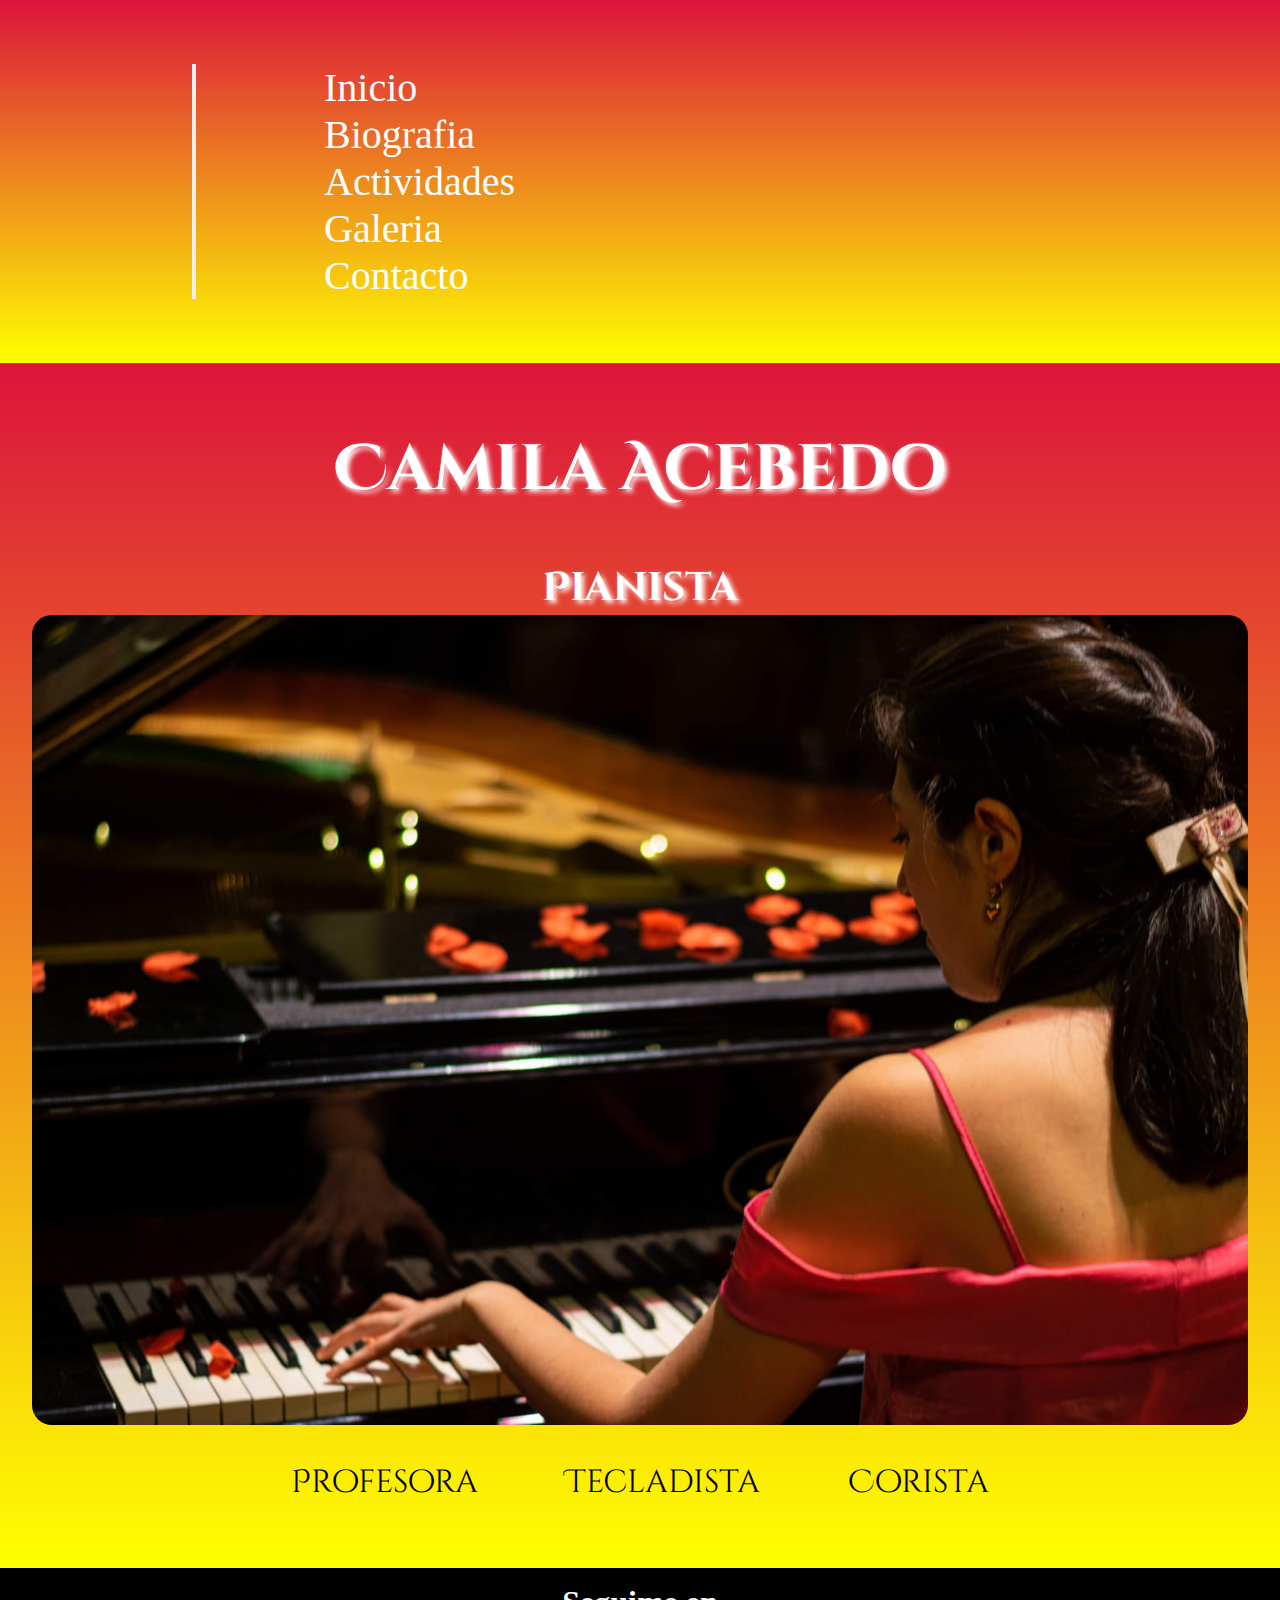
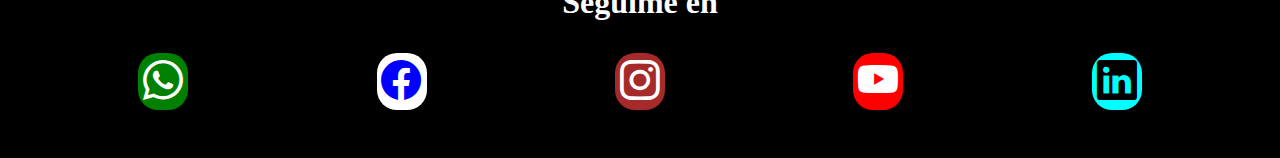
<file: index.html>
<!DOCTYPE html>
<html lang="en">

<head>
  <meta charset="UTF-8">
  <meta name="viewport" content="width=S, initial-scale=1.0">
  <meta name="description" content="camila acebedo-pianista-profesora-corista-tecladista-clases online">
  <link rel="preconnect" href="https://fonts.googleapis.com">
  <link rel="preconnect" href="https://fonts.gstatic.com" crossorigin>
  <link href="https://fonts.googleapis.com/css2?family=Cinzel+Decorative&display=swap" rel="stylesheet">
  <link rel="stylesheet" href="https://cdn.jsdelivr.net/npm/bootstrap-icons@1.11.2/font/bootstrap-icons.min.css">
  <link href="https://cdn.jsdelivr.net/npm/bootstrap@5.3.2/dist/css/bootstrap.min.css" rel="stylesheet"
    integrity="sha384-T3c6CoIi6uLrA9TneNEoa7RxnatzjcDSCmG1MXxSR1GAsXEV/Dwwykc2MPK8M2HN" crossorigin="anonymous">
  <link rel="stylesheet" href="./css/style.css">
  <title>Camila Acebedo-Profesora de Piano</title>
</head>

<body>
  <header>
    <nav class="navbar navbar-expand-lg">
      <div class="container-fluid">
        <a class="navbar-brand" href="#"></a>
        <button class="navbar-toggler" type="button" data-bs-toggle="collapse" data-bs-target="#navbarNavDropdown"
          aria-controls="navbarNavDropdown" aria-expanded="false" aria-label="Toggle navigation">
          <span class="navbar-toggler-icon"></span>
        </button>
        <div class="collapse navbar-collapse" id="navbarNavDropdown">
          <ul class="navbar-nav">
            <li class="nav-item">
              <a class="nav-link active" aria-current="page" href="./index.html">Inicio</a>
            </li>
            <li class="nav-item">
              <a class="nav-link" href="./paginas/biografia.html">Biografia</a>
            </li>
            <li class="nav-item">
              <a class="nav-link" href="./paginas/actividades.html">Actividades</a>
            </li>
            <li class="nav-item">
              <a class="nav-link" href="./paginas/galeria.html">Galeria</a>
            </li>
            <li class="nav-item">
              <a class="nav-link" href="./paginas/contacto.html">Contacto</a>
            </li>
          </ul>
        </div>
      </div>
    </nav>
  </header>
  
  <main>
    <section class="portada-index">
      <div class="portada-texto">
        <h1 class="fonts">Camila Acebedo</h1>
        <h2>Pianista</h2>
      </div>
      <div>
        <img src="./img-cami/foto7-camila.jpg" alt="participante de certamen internacional">
      </div>
      <div class="portada-item">
        <ul>
          <li>Profesora</li>
          <li>Tecladista</li>
          <li>Corista</li>
        </ul>
      </div>
    </section>
  </main>
  
  <footer>
    <h3 class="footer-titulo">Seguime en</h3>
    <nav class="footer-nav">
      <div class="icono-w">
        <a href="https://wa.me/543516820598"><i class="bi bi-whatsapp"></i></a>
      </div>
      <div class="icono-f">
        <a href="https://www.facebook.com/camila.acebedo?mibextid=ZbWKwL"><i class="bi bi-facebook"></i></a>
      </div>
      <div class="icono-ins">
        <a href="https://www.instagram.com/camiacebedo?utm_source=qr&igsh=dnJzM2x5bWp3dDhm "><i
          class="bi bi-instagram"></i></a>
      </div>
      <div class="icono-y">
        <a href="https://www.youtube.com/channel/UCC2XRpUpONZikoXxnPGktbw "><i class="bi bi-youtube"></i></a>
      </div>
      <div class="icono-l">
        <i class="bi bi-linkedin"></i>
      </div>
    </nav>
  </footer>
  
  <script src="https://cdn.jsdelivr.net/npm/bootstrap@5.3.2/dist/js/bootstrap.bundle.min.js"
    integrity="sha384-C6RzsynM9kWDrMNeT87bh95OGNyZPhcTNXj1NW7RuBCsyN/o0jlpcV8Qyq46cDfL"
    crossorigin="anonymous"></script>

</body>
</html>
</file>
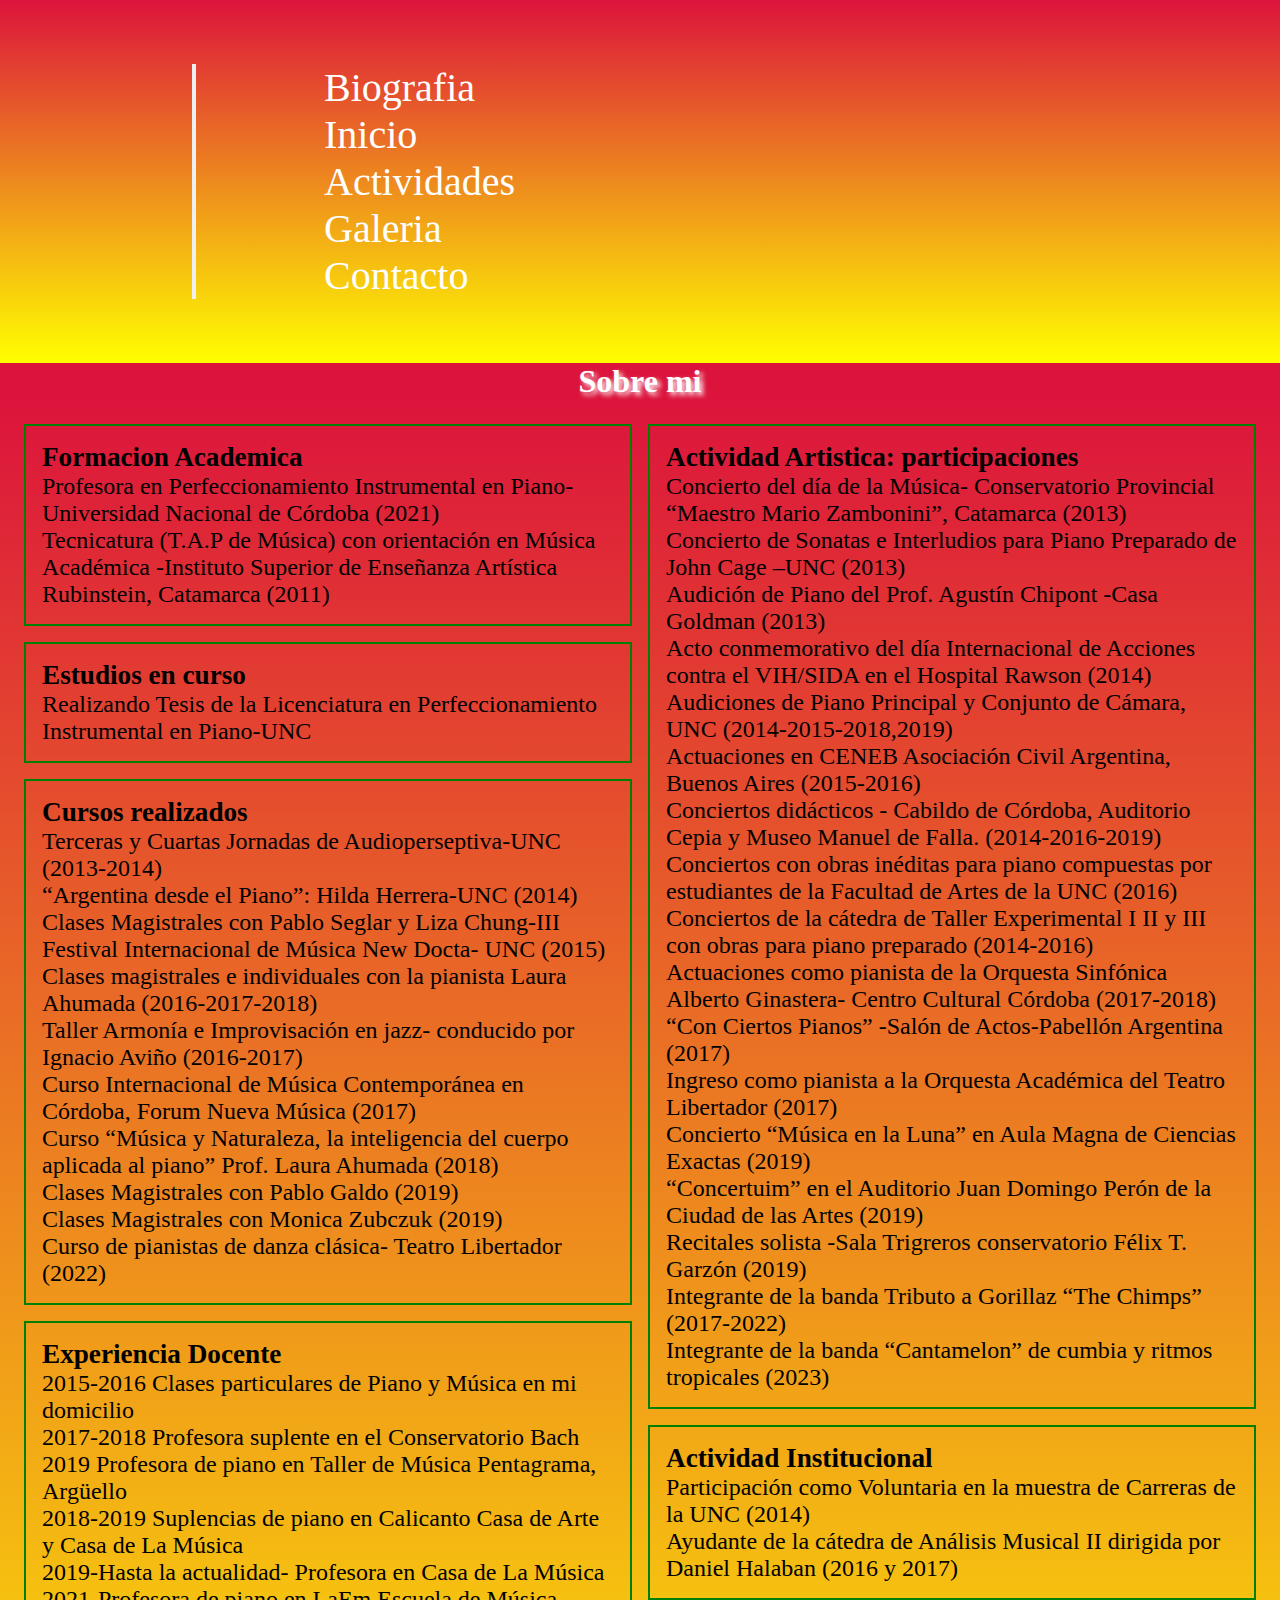
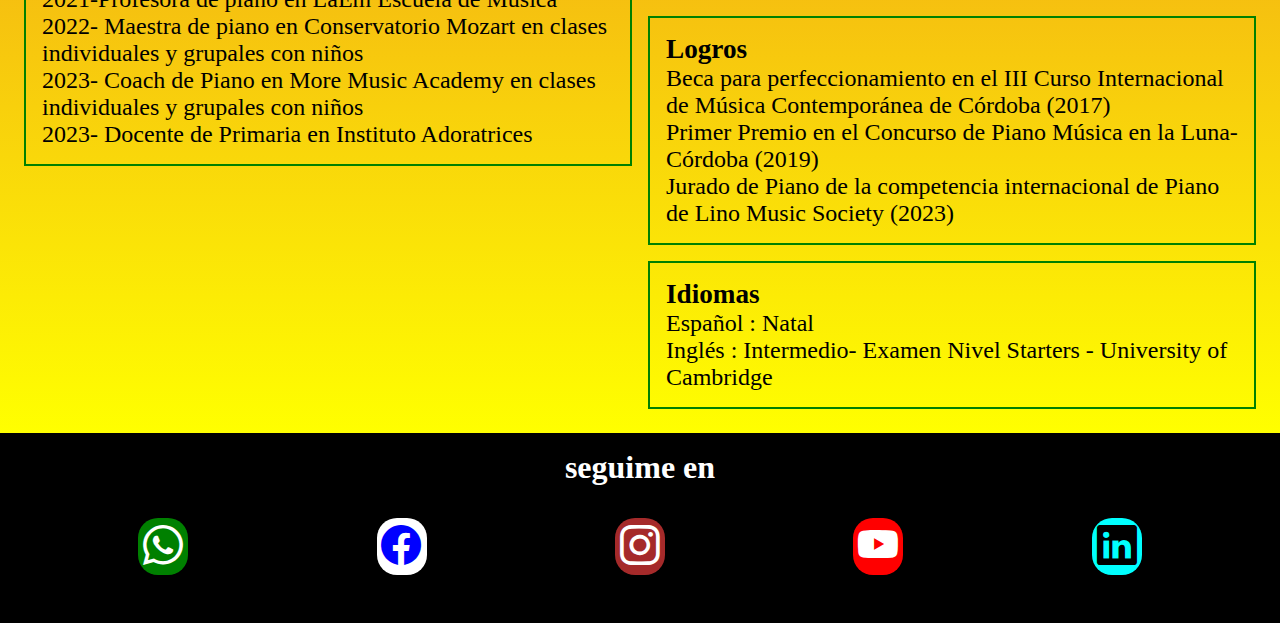
<file: paginas/biografia.html>
<!DOCTYPE html>
<html lang="en">

<head>
    <meta charset="UTF-8">
    <meta name="viewport" content="width=device-width, initial-scale=1.0">
    <meta name="description"
        content="camila acebedo-estudios realizados-cursos-experiencia docente-actividad artistica/institucional">
    <link rel="stylesheet" href="https://cdn.jsdelivr.net/npm/bootstrap-icons@1.11.2/font/bootstrap-icons.min.css">
    <link href="https://cdn.jsdelivr.net/npm/bootstrap@5.3.2/dist/css/bootstrap.min.css" rel="stylesheet"
        integrity="sha384-T3c6CoIi6uLrA9TneNEoa7RxnatzjcDSCmG1MXxSR1GAsXEV/Dwwykc2MPK8M2HN" crossorigin="anonymous">
    <link rel="stylesheet" href="../css/style.css">
    <title>Biografia de Camila Acebedo</title>
</head>

<body>
    <header>
        <nav class="navbar navbar-expand-lg">
            <div class="container-fluid">
                <a class="navbar-brand" href=""></a>
                <button class="navbar-toggler" type="button" data-bs-toggle="collapse"
                    data-bs-target="#navbarNavDropdown" aria-controls="navbarNavDropdown" aria-expanded="false"
                    aria-label="Toggle navigation">
                    <span class="navbar-toggler-icon"></span>
                </button>
                <div class="collapse navbar-collapse" id="navbarNavDropdown">
                    <ul class="navbar-nav">
                        <li class="nav-item">
                            <a class="nav-link active" aria-current="page" href="./biografia.html">Biografia</a>
                        </li>
                        <li class="nav-item">
                            <a class="nav-link" href="../index.html">Inicio</a>
                        </li>
                        <li class="nav-item">
                            <a class="nav-link" href="./actividades.html">Actividades</a>
                        </li>
                        <li class="nav-item">
                            <a class="nav-link" href="./galeria.html">Galeria</a>
                        </li>
                        <li class="nav-item">
                            <a class="nav-link" href="./contacto.html">Contacto</a>
                        </li>
                    </ul>
                </div>
            </div>
        </nav>
    </header>
    
    <main>
        <h1 class="titulo-biografia">Sobre mi</h1>
        <div class="cont-caja">
            <div class="cont-1">
                <section class="caja">
                    <h2 class="item-biografia">Formacion Academica</h2>
                    <p class="parrafo">Profesora en Perfeccionamiento Instrumental en Piano-Universidad Nacional de
                        Córdoba (2021) <br>
                        Tecnicatura (T.A.P de Música) con orientación en Música Académica -Instituto Superior de
                        Enseñanza Artística
                        Rubinstein, Catamarca (2011)
                    </p>
                </section>
                <section class="caja">
                    <h2 class="item-biografia">Estudios en curso</h2>
                    <p class="parrafo">Realizando Tesis de la Licenciatura en Perfeccionamiento Instrumental en
                        Piano-UNC </p>
                </section>
                <section class="caja">
                    <h2 class="item-biografia">Cursos realizados</h2>
                    <p class="parrafo"> Terceras y Cuartas Jornadas de Audioperseptiva-UNC (2013-2014) <br>
                        “Argentina desde el Piano”: Hilda Herrera-UNC (2014) <br>
                        Clases Magistrales con Pablo Seglar y Liza Chung-III Festival Internacional de Música New Docta-
                        UNC (2015) <br>
                        Clases magistrales e individuales con la pianista Laura Ahumada (2016-2017-2018) <br>
                        Taller Armonía e Improvisación en jazz- conducido por Ignacio Aviño (2016-2017) <br>
                        Curso Internacional de Música Contemporánea en Córdoba, Forum Nueva Música (2017) <br>
                        Curso “Música y Naturaleza, la inteligencia del cuerpo aplicada al piano” Prof. Laura Ahumada
                        (2018) <br>
                        Clases Magistrales con Pablo Galdo (2019) <br>
                        Clases Magistrales con Monica Zubczuk (2019) <br>
                        Curso de pianistas de danza clásica- Teatro Libertador (2022) </p>
                </section>
                <section class="caja">
                    <h2 class="item-biografia">Experiencia Docente</h2>
                    <p class="parrafo">2015-2016 Clases particulares de Piano y Música en mi domicilio <br>
                        2017-2018 Profesora suplente en el Conservatorio Bach <br>
                        2019 Profesora de piano en Taller de Música Pentagrama, Argüello <br>
                        2018-2019 Suplencias de piano en Calicanto Casa de Arte y Casa de La Música <br>
                        2019-Hasta la actualidad- Profesora en Casa de La Música <br>
                        2021-Profesora de piano en LaEm Escuela de Música <br>
                        2022- Maestra de piano en Conservatorio Mozart en clases individuales y grupales con niños <br>
                        2023- Coach de Piano en More Music Academy en clases individuales y grupales con niños <br>
                        2023- Docente de Primaria en Instituto Adoratrices </p>
                </section>
            </div>
            
            <div class="cont-2">
                <section class="caja">
                    <h2 class="item-biografia">Actividad Artistica: participaciones</h2>
                    <p class="parrafo"> Concierto del día de la Música- Conservatorio Provincial “Maestro Mario
                        Zambonini”, Catamarca (2013) <br>
                        Concierto de Sonatas e Interludios para Piano Preparado de John Cage –UNC (2013) <br>
                        Audición de Piano del Prof. Agustín Chipont -Casa Goldman (2013) <br>
                        Acto conmemorativo del día Internacional de Acciones contra el VIH/SIDA en el Hospital Rawson
                        (2014) <br>
                        Audiciones de Piano Principal y Conjunto de Cámara, UNC (2014-2015-2018,2019) <br>
                        Actuaciones en CENEB Asociación Civil Argentina, Buenos Aires (2015-2016) <br>
                        Conciertos didácticos - Cabildo de Córdoba, Auditorio Cepia y Museo Manuel de Falla.
                        (2014-2016-2019) <br>
                        Conciertos con obras inéditas para piano compuestas por estudiantes de la Facultad de Artes de
                        la UNC (2016) <br>
                        Conciertos de la cátedra de Taller Experimental I II y III con obras para piano preparado
                        (2014-2016) <br>
                        Actuaciones como pianista de la Orquesta Sinfónica Alberto Ginastera- Centro Cultural Córdoba
                        (2017-2018) <br>
                        “Con Ciertos Pianos” -Salón de Actos-Pabellón Argentina (2017) <br>
                        Ingreso como pianista a la Orquesta Académica del Teatro Libertador (2017) <br>
                        Concierto “Música en la Luna” en Aula Magna de Ciencias Exactas (2019) <br>
                        “Concertuim” en el Auditorio Juan Domingo Perón de la Ciudad de las Artes (2019) <br>
                        Recitales solista -Sala Trigreros conservatorio Félix T. Garzón (2019) <br>
                        Integrante de la banda Tributo a Gorillaz “The Chimps” (2017-2022) <br>
                        Integrante de la banda “Cantamelon” de cumbia y ritmos tropicales (2023) </p>
                </section>
                <section class="caja">
                    <h2 class="item-biografia">Actividad Institucional</h2>
                    <p class="parrafo"> Participación como Voluntaria en la muestra de Carreras de la UNC (2014) <br>
                        Ayudante de la cátedra de Análisis Musical II dirigida por Daniel Halaban (2016 y 2017) </p>
                </section>
                <section class="caja">
                    <h2 class="item-biografia">Logros</h2>
                    <p class="parrafo">Beca para perfeccionamiento en el III Curso Internacional de Música Contemporánea
                        de Córdoba (2017) <br>
                        Primer Premio en el Concurso de Piano Música en la Luna-Córdoba (2019) <br>
                        Jurado de Piano de la competencia internacional de Piano de Lino Music Society (2023) </p>
                </section>
                <section class="caja">
                    <h2 class="item-biografia">Idiomas</h2>
                    <p class="parrafo"> Español : Natal <br>
                        Inglés : Intermedio- Examen Nivel Starters - University of Cambridge </p>
                </section>
            </div>
        </div>
    </main>
    
    <footer>
        <h3 class="footer-titulo">seguime en</h3>
        <nav class="footer-nav">
            <div class="icono-w">
                <a href="https://wa.me/543516820598"><i class="bi bi-whatsapp"></i></a>
            </div>
            <div class="icono-f">
                <a href="https://www.facebook.com/camila.acebedo?mibextid=ZbWKwL"><i class="bi bi-facebook"></i></a>
            </div>
            <div class="icono-ins">
                <a href="https://www.instagram.com/camiacebedo?utm_source=qr&igsh=dnJzM2x5bWp3dDhm "><i
                    class="bi bi-instagram"></i></a>
            </div>
            <div class="icono-y">
                <a href="https://www.youtube.com/channel/UCC2XRpUpONZikoXxnPGktbw "><i class="bi bi-youtube"></i></a>
            </div>
            <div class="icono-l">
                <i class="bi bi-linkedin"></i>
            </div>
        </nav>
    </footer>
    
    <script src="https://cdn.jsdelivr.net/npm/bootstrap@5.3.2/dist/js/bootstrap.bundle.min.js"
        integrity="sha384-C6RzsynM9kWDrMNeT87bh95OGNyZPhcTNXj1NW7RuBCsyN/o0jlpcV8Qyq46cDfL"
        crossorigin="anonymous"></script>
</body>
</html>
</file>
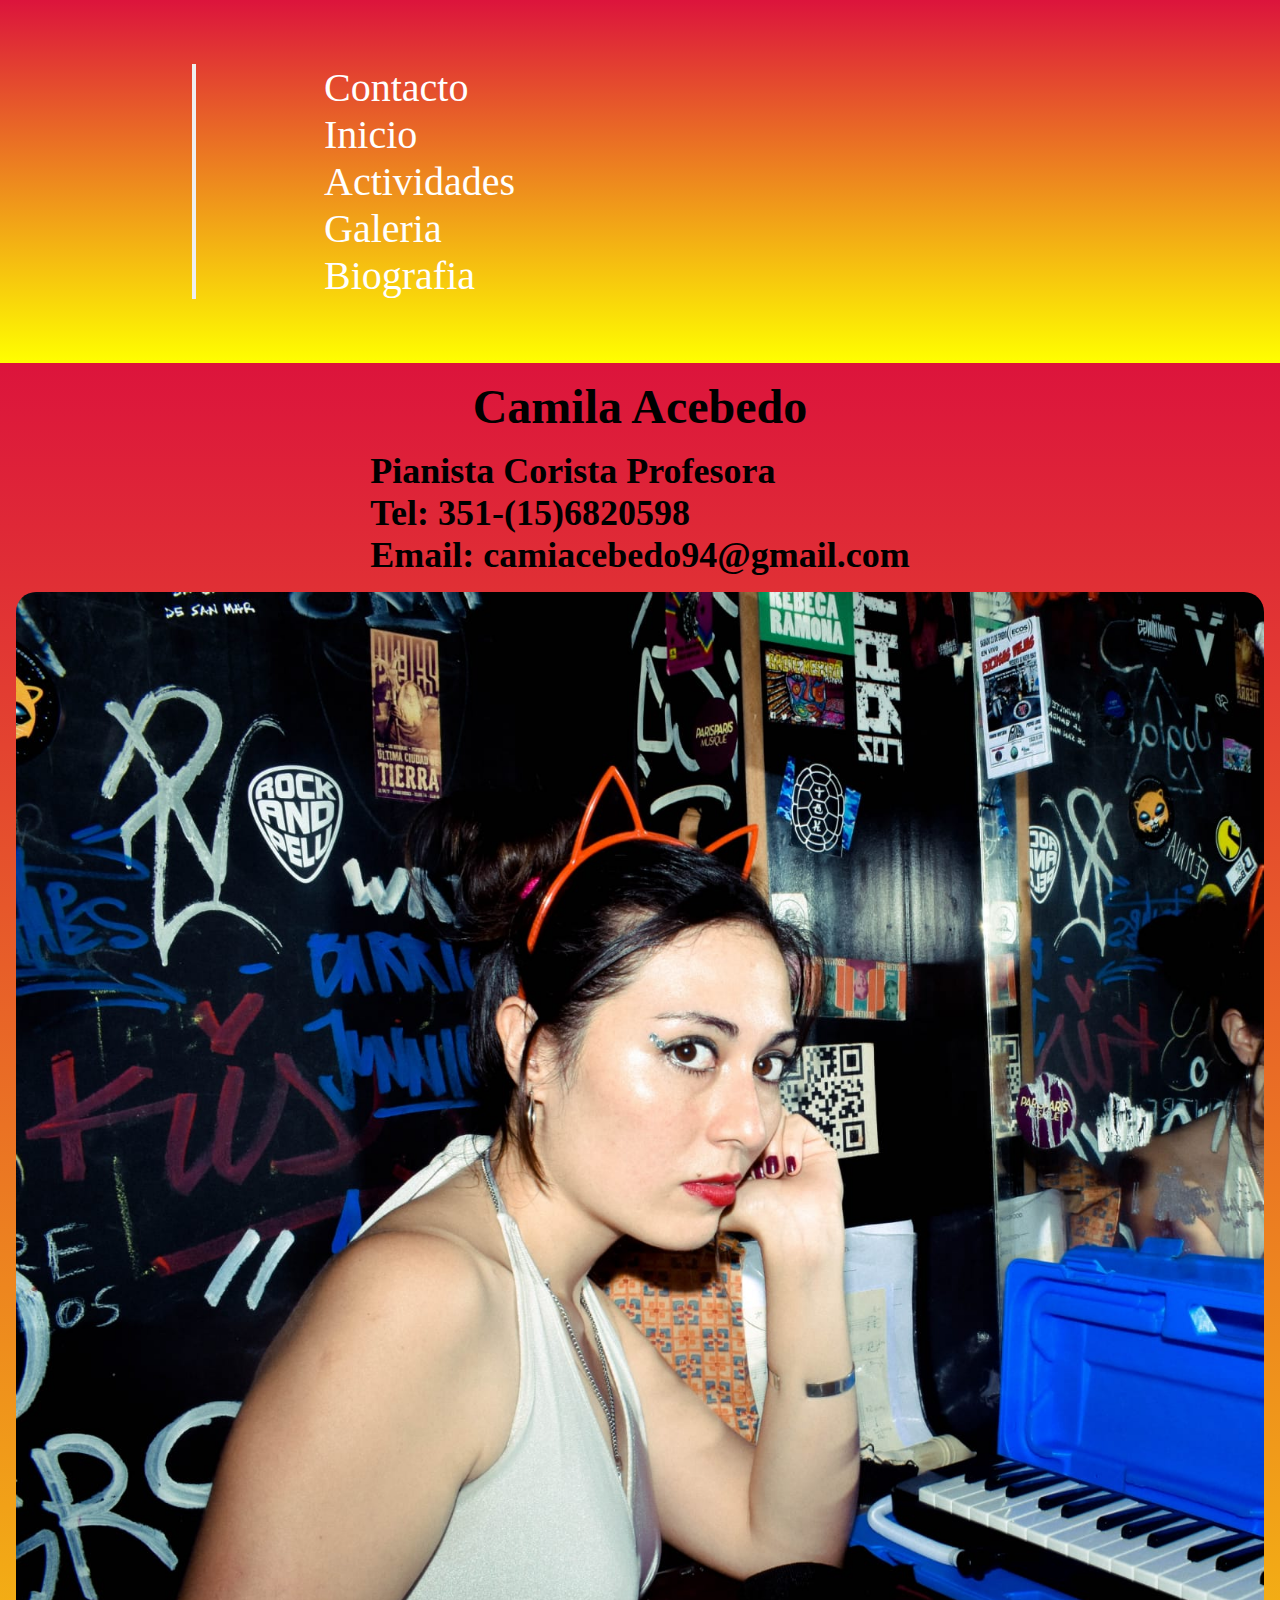
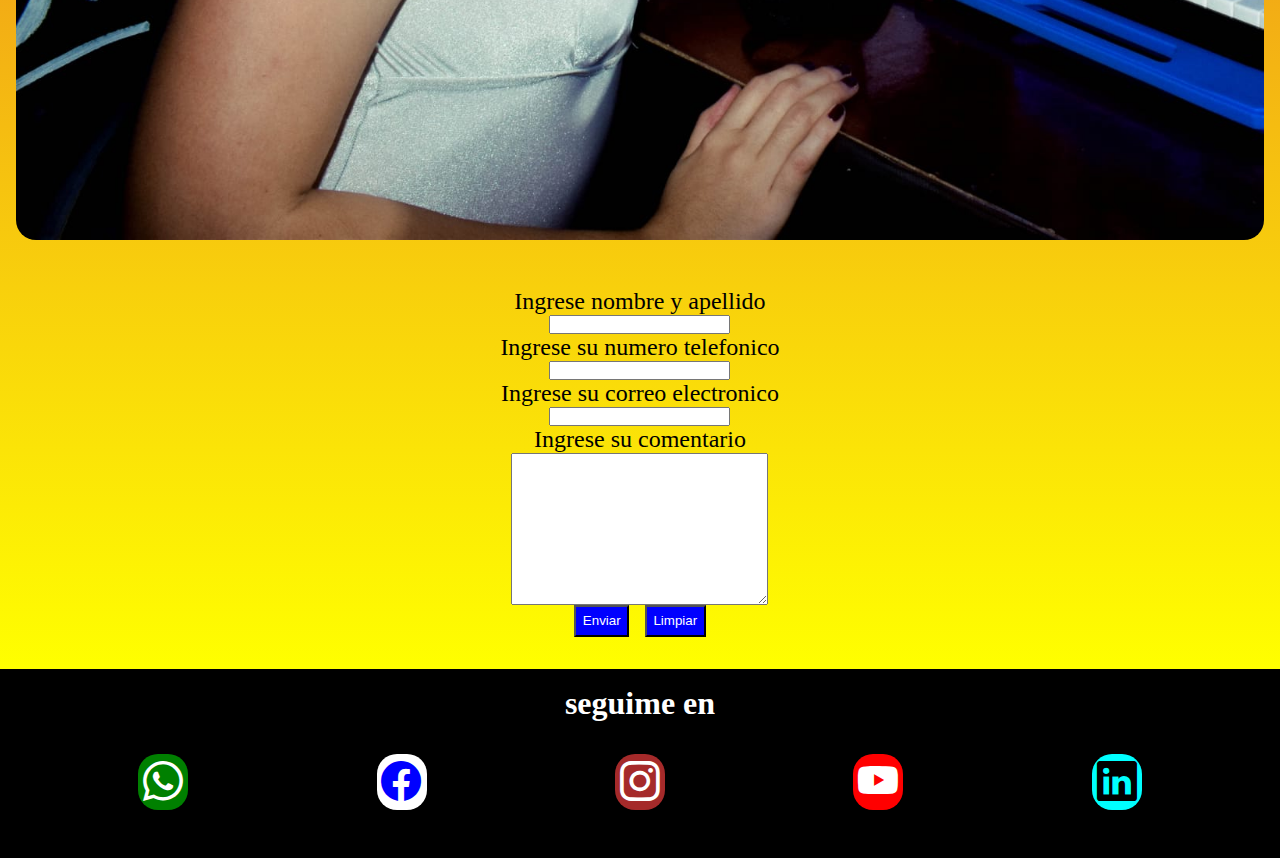
<file: paginas/contacto.html>
<!DOCTYPE html>
<html lang="en">

<head>
    <meta charset="UTF-8">
    <meta name="viewport" content="width=device-width, initial-scale=1.0">
    <meta name="description" content="camila acebedo-telefono-email redes sociales">
    <link rel="stylesheet" href="https://cdn.jsdelivr.net/npm/bootstrap-icons@1.11.2/font/bootstrap-icons.min.css">
    <link href="https://cdn.jsdelivr.net/npm/bootstrap@5.3.2/dist/css/bootstrap.min.css" rel="stylesheet"
        integrity="sha384-T3c6CoIi6uLrA9TneNEoa7RxnatzjcDSCmG1MXxSR1GAsXEV/Dwwykc2MPK8M2HN" crossorigin="anonymous">
    <link href="https://unpkg.com/aos@2.3.1/dist/aos.css" rel="stylesheet">
    <link rel="stylesheet" href="../css/style.css">
    <title>Camila Acebedo-informacion de contacto</title>
</head>

<body>
    <header>
        <nav class="navbar navbar-expand-lg">
            <div class="container-fluid">
                <a class="navbar-brand" href="#"></a>
                <button class="navbar-toggler" type="button" data-bs-toggle="collapse"
                    data-bs-target="#navbarNavDropdown" aria-controls="navbarNavDropdown" aria-expanded="false"
                    aria-label="Toggle navigation">
                    <span class="navbar-toggler-icon"></span>
                </button>
                <div class="collapse navbar-collapse" id="navbarNavDropdown">
                    <ul class="navbar-nav">
                        <li class="nav-item">
                            <a class="nav-link active" aria-current="page" href="./contacto.html">Contacto</a>
                        </li>
                        <li class="nav-item">
                            <a class="nav-link" href="../index.html">Inicio</a>
                        </li>
                        <li class="nav-item">
                            <a class="nav-link" href="./actividades.html">Actividades</a>
                        </li>
                        <li class="nav-item">
                            <a class="nav-link" href="./galeria.html">Galeria</a>
                        </li>
                        <li class="nav-item">
                            <a class="nav-link" href="./biografia.html">Biografia</a>
                        </li>
                    </ul>
                </div>
            </div>
        </nav>
    </header>
    
    <main>
        <section class="contenedor-contacto">
            <div class="info-contacto">
                <h1>Camila Acebedo</h1>
                <h2>Pianista Corista Profesora <br>
                    Tel: 351-(15)6820598 <br>
                    Email: camiacebedo94@gmail.com
                </h2>
                <img src="../img-cami/foto2-camila.jpg" data-aos="flip-left" data-aos-easing="ease-out-cubic"
                    data-aos-duration="2000" alt="foto banda tributo Gorillaz">
            </div>
            <div class="formulario">
                <form action="">
                    <div class="wrapper-input">
                        <label for="nombre-usuario">Ingrese nombre y apellido</label>
                        <input type="text" id="nombre-usuario">
                    </div>
                    <div class="wrapper-input">
                        <label for="numero-telefono">Ingrese su numero telefonico</label>
                        <input type="text" id="numero-telefono">
                    </div>
                    <div class="wrapper-input">
                        <label for="email-usuario">Ingrese su correo electronico</label>
                        <input type="text" id="email-usuario">
                    </div>
                    <div class="wrapper-text-area">
                        <label for="texto-usuario">Ingrese su comentario</label>
                        <textarea id="texto-usuario" cols="30" rows="10"></textarea>
                    </div>
                    <div class="wrapper-botones">
                        <input type="submit" value="Enviar" class="btn">
                        <input type="reset" value="Limpiar" class="btn">
                    </div>
                </form>
            </div>
        </section>
    </main>
    
    <footer>
        <h3 class="footer-titulo">seguime en</h3>
        <nav class="footer-nav">
            <div class="icono-w">
                <a href="https://wa.me/543516820598"><i class="bi bi-whatsapp"></i></a>
            </div>
            <div class="icono-f">
                <a href="https://www.facebook.com/camila.acebedo?mibextid=ZbWKwL"><i class="bi bi-facebook"></i></a>
            </div>
            <div class="icono-ins">
                <a href="https://www.instagram.com/camiacebedo?utm_source=qr&igsh=dnJzM2x5bWp3dDhm "><i
                    class="bi bi-instagram"></i></a>
            </div>
            <div class="icono-y">
                <a href="https://www.youtube.com/channel/UCC2XRpUpONZikoXxnPGktbw "><i class="bi bi-youtube"></i></a>
            </div>
            <div class="icono-l">
                <i class="bi bi-linkedin"></i>
            </div>
        </nav>
    </footer>
    
    <script src="https://cdn.jsdelivr.net/npm/bootstrap@5.3.2/dist/js/bootstrap.bundle.min.js"
        integrity="sha384-C6RzsynM9kWDrMNeT87bh95OGNyZPhcTNXj1NW7RuBCsyN/o0jlpcV8Qyq46cDfL"
        crossorigin="anonymous"></script>
    <script src="https://unpkg.com/aos@2.3.1/dist/aos.js"></script>
    <script>
        AOS.init();
    </script>

</body>
</html>
</file>
<file: css/style.css>
* {
  margin: 0;
  padding: 0;
  box-sizing: border-box;
}

a {
  text-decoration: none;
}

ul {
  list-style: none;
}

img {
  max-width: 100%;
  border-radius: 20px;
}

video {
  max-width: 100%;
  border-radius: 20px;
}

main {
  background-image: linear-gradient(to bottom, crimson, yellow);
}

header {
  width: 100%;
  background-image: linear-gradient(to bottom, crimson, yellow);
}

.navbar-brand {
  color: white;
  font-size: 1.5rem;
}
@media (min-width: 768px) {
  .navbar-brand {
    font-size: 2rem;
  }
}
@media (min-width: 1024px) {
  .navbar-brand {
    font-size: 2.5rem;
  }
}

.container-fluid {
  display: flex;
  flex-direction: row;
  padding: 2rem;
}

@media (min-width: 768px) {
  .container-fluid {
    gap: 4rem;
    padding: 2rem;
  }
}
@media (min-width: 1024px) {
  .container-fluid {
    gap: 8rem;
    padding: 4rem;
  }
}
.nav-link {
  color: white;
  font-size: 1.5rem;
}
@media (min-width: 768px) {
  .nav-link {
    font-size: 2rem;
  }
}
@media (min-width: 1024px) {
  .nav-link {
    font-size: 2.5rem;
  }
}

.portada-index {
  display: flex;
  flex-direction: column;
  align-items: center;
  width: 100%;
  background-image: linear-gradient(to bottom, crimson, yellow);
  justify-content: space-between;
  padding: 2rem;
}

@media (min-width: 1024px) {
  .portada-index {
    background-position: center;
    background-size: cover;
    justify-content: start;
    align-items: center;
    object-fit: cover;
  }
}
.portada-texto {
  display: flex;
  flex-direction: column;
  align-items: center;
  text-align: center;
  gap: 1rem;
}
.portada-texto h1 {
  font-size: 2rem;
  color: white;
  padding: 2rem;
  text-shadow: 3px 3px 5px white;
  font-family: "cinzel decorative", serif;
}
.portada-texto h2 {
  color: white;
  font-size: 1.3rem;
  text-shadow: 3px 3px 5px white;
  font-family: "cinzel decorative", serif;
}

.portada-item {
  font-size: 1.3rem;
  color: black;
  padding: 2rem;
  font-family: "cinzel decorative", serif;
}

@media (min-width: 768px) {
  .portada-texto h1 {
    font-size: 3rem;
  }
}
@media (min-width: 1024px) {
  .portada-texto h1 {
    font-size: 4rem;
  }
}
@media (min-width: 768px) {
  .portada-texto h2 {
    font-size: 2rem;
  }
}
@media (min-width: 1024px) {
  .portada-texto h2 {
    font-size: 2.5rem;
  }
}
@media (min-width: 768px) {
  main div ul {
    display: flex;
    flex-direction: row;
    justify-content: space-between;
    gap: 5.5rem;
    font-size: 2rem;
  }
}
.titulo-biografia {
  background-color: crimson;
  color: white;
  text-align: center;
  text-shadow: 3px 3px 5px white;
  font-family: "cinzel decorative", serif;
}

.cont-caja {
  width: 100%;
  padding: 1rem;
  background-image: linear-gradient(to bottom, crimson, yellow);
  display: flex;
  flex-direction: column;
  gap: 1rem;
}

@media (min-width: 1024px) {
  .cont-caja {
    display: grid;
    grid-template-columns: repeat(2, 1fr);
    padding: 2rem;
    padding: 1.5rem;
  }
}
.cont-1 {
  display: flex;
  flex-direction: column;
  gap: 1rem;
}

.cont-2 {
  display: flex;
  flex-direction: column;
  gap: 1rem;
}

.caja {
  border: solid 2px green;
  padding: 1rem;
}

.parrafo {
  font-size: 1.3rem;
}

.item-biografia {
  font-size: 1.5rem;
}

@media (min-width: 768px) {
  .parrafo {
    font-size: 1.5rem;
  }
}
@media (min-width: 768px) {
  .item-biografia {
    font-size: 1.7rem;
  }
}
.titulo-actividades {
  background-color: crimson;
  color: white;
  text-align: center;
  text-shadow: 3px 3px 5px white;
  font-family: "cinzel decorative", serif;
}

.contenedor-actividades {
  background-image: linear-gradient(to bottom, crimson, yellow);
  width: 100%;
  display: flex;
  flex-direction: column;
  gap: 1rem;
  padding: 0.4rem;
}

@media (min-width: 1024px) {
  .contenedor-actividades {
    display: grid;
    grid-template-columns: repeat(2, 1fr);
    padding: 2rem;
    grid-template-rows: repeat(2, 1fr);
    gap: 1rem;
    padding: 1.5rem;
  }
}
.cont-videos {
  width: 100%;
  display: flex;
  flex-direction: column;
  gap: 1rem;
  padding: 0.4rem;
}

.item-actividades {
  font-size: 1.2rem;
  text-align: center;
}

@media (min-width: 768px) {
  .item-actividades {
    font-size: 1.4rem;
    text-align: center;
  }
}
@media (min-width: 1024px) {
  .item-actividades {
    font-size: 1.6rem;
    text-align: center;
  }
}
.titulo-galeria {
  background-color: crimson;
  color: white;
  text-align: center;
  text-shadow: 3px 3px 5px white;
  font-family: "cinzel decorative", serif;
}

.cont-galeria {
  width: 100%;
  background-image: linear-gradient(to bottom, crimson, yellow);
  padding: 1rem;
  display: flex;
  flex-direction: column;
  gap: 1rem;
}

.cont-galeria img {
  width: 100%;
  height: 80%;
  background-color: crimson;
  object-fit: cover;
}

@media (min-width: 1024px) {
  .cont-galeria {
    display: grid;
    grid-template-columns: repeat(2, 1fr);
    padding: 2rem;
    grid-template-rows: repeat(2, 90vh);
    padding: 1.5rem;
    gap: 1rem;
  }
}
.cont-videos {
  width: 100%;
  display: flex;
  flex-direction: column;
  gap: 1rem;
  padding: 0.4rem;
}

.item-galeria {
  font-size: 1.2rem;
  text-align: center;
}

@media (min-width: 768px) {
  .item-galeria {
    font-size: 1.4rem;
    text-align: center;
  }
}
@media (min-width: 1024px) {
  .item-galeria {
    font-size: 1.6rem;
    text-align: center;
  }
}
.contenedor-contacto {
  width: 100%;
  background-image: linear-gradient(to bottom, crimson, yellow);
}

.info-contacto {
  display: flex;
  flex-direction: column;
  align-items: center;
  justify-content: center;
  gap: 1rem;
  padding: 1rem;
}

.formulario {
  display: flex;
  flex-direction: column;
  align-items: center;
  justify-content: center;
  padding: 2rem;
  gap: 1rem;
}

@media (min-width: 768px) {
  .formulario {
    font-size: 1.5rem;
  }
}
@media (min-width: 768px) {
  .info-contacto {
    font-size: 1.5rem;
  }
}
@media (min-width: 1024px) {
  .formulario {
    display: flex;
    flex-direction: column;
    align-items: center;
    justify-content: center;
  }
}
.btn {
  background-color: blue;
  color: white;
  padding: 0.4rem 0.4rem;
}
.btn:hover {
  background-color: white;
  color: blue;
  border: solid black 1px;
}

.wrapper-input, .wrapper-text-area {
  display: flex;
  flex-direction: column;
  align-items: center;
}

.wrapper-botones {
  display: flex;
  flex-direction: row;
  justify-content: center;
  gap: 1rem;
}

footer {
  width: 100%;
  background-color: black;
  color: white;
  padding: 1rem;
}

.footer-titulo {
  text-align: center;
}

.footer-nav {
  width: 100%;
  display: flex;
  flex-direction: row;
  align-items: center;
  justify-content: space-around;
  gap: 0.5rem;
}

@media (min-width: 768px) {
  .footer-titulo {
    font-size: 1.5rem;
  }
}
@media (min-width: 1024px) {
  .footer-nav {
    display: flex;
    flex-direction: row;
    justify-content: space-around;
    padding: 2rem;
  }
}
@media (min-width: 1024px) {
  .footer-titulo {
    display: flex;
    flex-direction: column;
    align-items: center;
    font-size: 2rem;
    gap: 6rem;
  }
}
.icono-w {
  padding: 0.3rem;
  border-radius: 20px;
  width: 25px;
  background-color: green;
}

@media (min-width: 1024px) {
  .icono-w {
    width: 50px;
  }
}
.icono-w i {
  font-size: 1rem;
  color: white;
}

@media (min-width: 1024px) {
  .icono-w i {
    font-size: 2.5rem;
  }
}
.icono-f {
  padding: 0.3rem;
  border-radius: 20px;
  width: 25px;
  background-color: white;
}

@media (min-width: 1024px) {
  .icono-f {
    width: 50px;
  }
}
.icono-f i {
  font-size: 1rem;
  color: blue;
}

@media (min-width: 1024px) {
  .icono-f i {
    font-size: 2.5rem;
  }
}
.icono-ins {
  padding: 0.3rem;
  border-radius: 20px;
  width: 25px;
  background-color: brown;
}

@media (min-width: 1024px) {
  .icono-ins {
    width: 50px;
  }
}
.icono-ins i {
  font-size: 1rem;
  color: white;
}

@media (min-width: 1024px) {
  .icono-ins i {
    font-size: 2.5rem;
  }
}
.icono-y {
  padding: 0.3rem;
  border-radius: 20px;
  width: 25px;
  background-color: red;
}

@media (min-width: 1024px) {
  .icono-y {
    width: 50px;
  }
}
.icono-y i {
  font-size: 1rem;
  color: white;
}

@media (min-width: 1024px) {
  .icono-y i {
    font-size: 2.5rem;
  }
}
.icono-l {
  padding: 0.3rem;
  border-radius: 20px;
  width: 25px;
  background-color: aqua;
}

@media (min-width: 1024px) {
  .icono-l {
    width: 50px;
  }
}
.icono-l i {
  font-size: 1rem;
  color: black;
}

@media (min-width: 1024px) {
  .icono-l i {
    font-size: 2.5rem;
  }
}

/*# sourceMappingURL=style.css.map */
</file>
